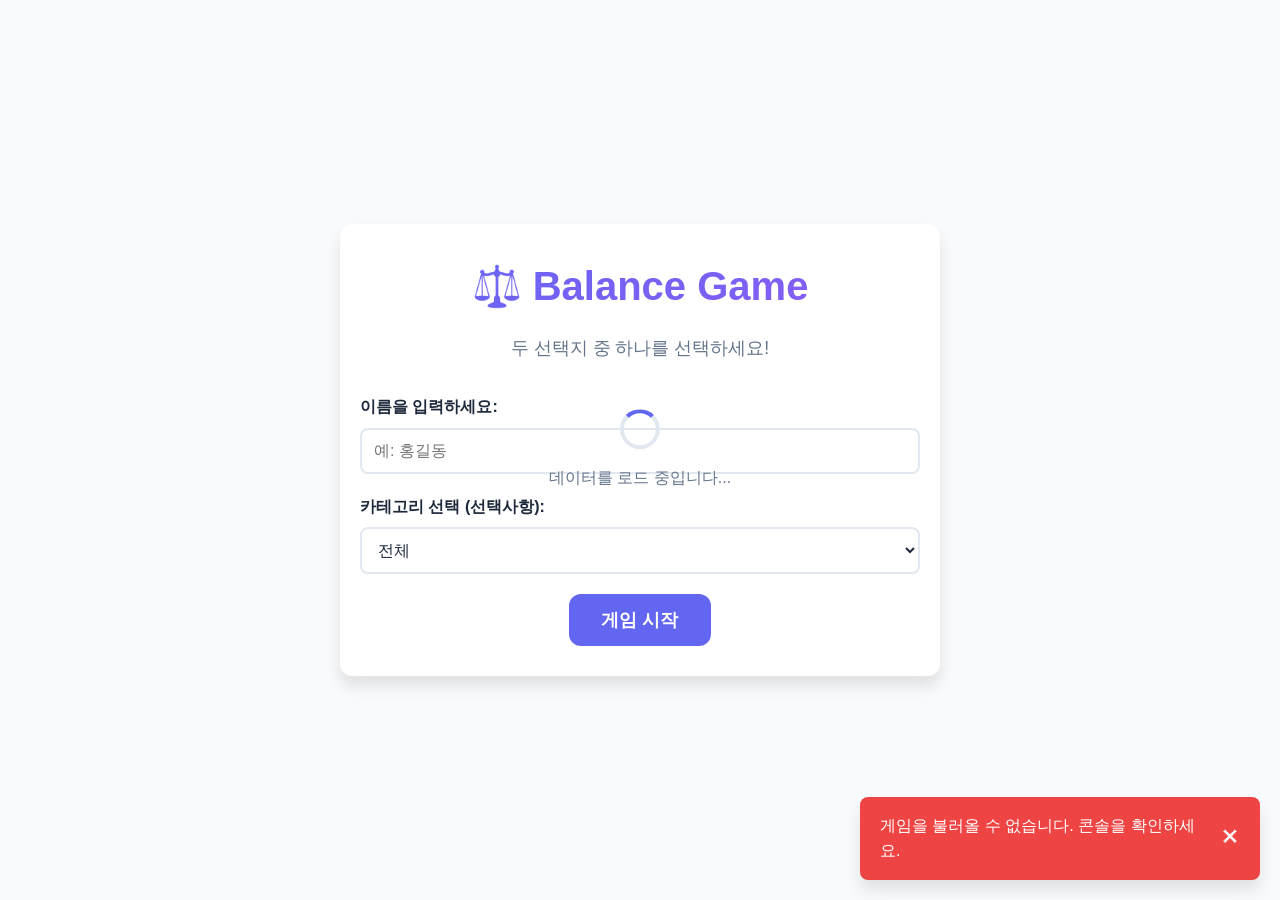
<file: index.html>
<!DOCTYPE html>
<html lang="ko">
<head>
    <meta charset="UTF-8">
    <meta name="viewport" content="width=device-width, initial-scale=1.0">
    <title>Balance Game</title>
    <link rel="stylesheet" href="style.css">
</head>
<body>
    <div class="container">
        <!-- 게임 시작 화면 -->
        <div id="startScreen" class="screen active">
            <div class="welcome-box">
                <h1>⚖️ Balance Game</h1>
                <p>두 선택지 중 하나를 선택하세요!</p>
                
                <div class="input-group">
                    <label for="userName">이름을 입력하세요:</label>
                    <input 
                        type="text" 
                        id="userName" 
                        placeholder="예: 홍길동"
                        maxlength="20"
                    >
                </div>

                <div class="filter-group">
                    <label for="categoryFilter">카테고리 선택 (선택사항):</label>
                    <select id="categoryFilter">
                        <option value="">전체</option>
                    </select>
                </div>

                <button id="startBtn" class="btn btn-primary btn-large">게임 시작</button>
            </div>
        </div>

        <!-- 게임 플레이 화면 -->
        <div id="gameScreen" class="screen">
            <div class="game-header">
                <div class="progress">
                    <div class="progress-bar" id="progressBar"></div>
                </div>
                <div class="stats">
                    <span>문제: <span id="questionCount">0</span>/<span id="totalCount">0</span></span>
                </div>
                <button id="quitBtn" class="btn btn-secondary btn-small">나가기</button>
            </div>

            <div class="game-content">
                <h2 id="questionText" class="question"></h2>

                <div class="choice-container">
                    <button id="choiceA" class="choice-btn choice-a">
                        <span class="choice-text" id="choiceAText"></span>
                    </button>

                    <div class="vs">VS</div>

                    <button id="choiceB" class="choice-btn choice-b">
                        <span class="choice-text" id="choiceBText"></span>
                    </button>
                </div>

                <div class="question-meta">
                    <span id="categoryTag" class="tag tag-category"></span>
                </div>
            </div>
        </div>

        <!-- 결과 화면 -->
        <div id="resultScreen" class="screen">
            <div class="result-box">
                <h1>🎉 게임 완료!</h1>
                
                <div class="result-summary">
                    <p><strong id="playerName"></strong>님의 선택 결과</p>
                    <div id="choicesDisplay" class="choices-display"></div>
                </div>

                <div class="button-group">
                    <button id="restartBtn" class="btn btn-primary">다시 시작</button>
                </div>
            </div>
        </div>

        <!-- 로딩 표시 -->
        <div id="loadingSpinner" class="loading-spinner">
            <div class="spinner"></div>
            <p>데이터를 로드 중입니다...</p>
        </div>

        <!-- 에러 알림 -->
        <div id="errorMessage" class="error-message">
            <span id="errorText"></span>
            <button class="close-btn" onclick="closeError()">✕</button>
        </div>
    </div>

    <!-- 스크립트 로드 순서 중요 -->
    <script src="config/config.js"></script>
    <script src="utils/sheetsAPI.js"></script>
    <script src="script.js"></script>
</body>
</html>
</file>
<file: style.css>
/* ============================================
   Global Styles
   ============================================ */

:root {
    --primary-color: #6366F1;
    --secondary-color: #64748B;
    --success-color: #10B981;
    --danger-color: #EF4444;
    --warning-color: #F59E0B;
    --background: #F8FAFC;
    --surface: #FFFFFF;
    --border: #E2E8F0;
    --text-primary: #1E293B;
    --text-secondary: #64748B;
    --shadow-sm: 0 1px 2px rgba(0, 0, 0, 0.05);
    --shadow-md: 0 4px 6px rgba(0, 0, 0, 0.1);
    --shadow-lg: 0 10px 15px rgba(0, 0, 0, 0.1);
    --radius: 12px;
    --transition: all 0.3s ease;
}

@media (prefers-color-scheme: dark) {
    :root {
        --background: #0F172A;
        --surface: #1E293B;
        --border: #334155;
        --text-primary: #F1F5F9;
        --text-secondary: #94A3B8;
    }
}

* {
    margin: 0;
    padding: 0;
    box-sizing: border-box;
}

html, body {
    width: 100%;
    height: 100%;
    font-family: -apple-system, BlinkMacSystemFont, 'Segoe UI', 'Roboto', 'Oxygen', 'Ubuntu', 'Cantarell', sans-serif;
    background-color: var(--background);
    color: var(--text-primary);
    line-height: 1.6;
}

/* ============================================
   Container & Layout
   ============================================ */

.container {
    width: 100%;
    min-height: 100vh;
    display: grid;
    place-items: center;
    padding: 8px;
}

.screen {
    grid-area: 1 / 1;
    width: 100%;
    max-width: 600px;
    opacity: 0;
    visibility: hidden;
    transform: translateY(20px);
    transition: var(--transition);
    pointer-events: none;
}

.screen.active {
    opacity: 1;
    visibility: visible;
    transform: translateY(0);
    pointer-events: auto;
}

/* ============================================
   Buttons
   ============================================ */

.btn {
    padding: 10px 20px;
    border: none;
    border-radius: var(--radius);
    font-size: 16px;
    font-weight: 600;
    cursor: pointer;
    transition: var(--transition);
    display: inline-flex;
    align-items: center;
    justify-content: center;
    gap: 8px;
    white-space: nowrap;
}

.btn:disabled {
    opacity: 0.5;
    cursor: not-allowed;
}

.btn-primary {
    background-color: var(--primary-color);
    color: white;
}

.btn-primary:hover:not(:disabled) {
    background-color: #4F46E5;
    box-shadow: var(--shadow-md);
    transform: translateY(-2px);
}

.btn-secondary {
    background-color: var(--secondary-color);
    color: white;
}

.btn-secondary:hover:not(:disabled) {
    background-color: #475569;
    box-shadow: var(--shadow-md);
}

.btn-large {
    padding: 14px 32px;
    font-size: 18px;
}

.btn-small {
    padding: 8px 16px;
    font-size: 14px;
}

/* ============================================
   Start Screen
   ============================================ */

.welcome-box {
    background: var(--surface);
    padding: 30px 20px;
    border-radius: var(--radius);
    box-shadow: var(--shadow-lg);
    text-align: center;
    width: 100%;
}

.welcome-box h1 {
    font-size: 2.5em;
    margin-bottom: 16px;
    background: linear-gradient(135deg, var(--primary-color), #8B5CF6);
    -webkit-background-clip: text;
    -webkit-text-fill-color: transparent;
    background-clip: text;
}

.welcome-box p {
    font-size: 1.1em;
    color: var(--text-secondary);
    margin-bottom: 32px;
}

.input-group,
.filter-group {
    margin-bottom: 20px;
    text-align: left;
}

.input-group label,
.filter-group label {
    display: block;
    margin-bottom: 8px;
    font-weight: 600;
    color: var(--text-primary);
}

input[type="text"],
select {
    width: 100%;
    padding: 12px;
    border: 2px solid var(--border);
    border-radius: 8px;
    font-size: 16px;
    background-color: var(--surface);
    color: var(--text-primary);
    transition: var(--transition);
}

input[type="text"]:focus,
select:focus {
    outline: none;
    border-color: var(--primary-color);
    box-shadow: 0 0 0 3px rgba(99, 102, 241, 0.1);
}

.hint {
    margin-top: 20px;
    font-size: 0.95em;
    color: var(--text-secondary);
    font-style: italic;
}

/* ============================================
   Game Screen
   ============================================ */

.game-header {
    margin-bottom: 32px;
}

.progress {
    width: 100%;
    height: 8px;
    background-color: var(--border);
    border-radius: 4px;
    overflow: hidden;
    margin-bottom: 16px;
}

.progress-bar {
    height: 100%;
    background: linear-gradient(90deg, var(--primary-color), #8B5CF6);
    width: 0%;
    transition: width 0.5s ease;
}

.stats {
    display: flex;
    justify-content: space-between;
    align-items: center;
    font-size: 0.95em;
    color: var(--text-secondary);
}

.game-content {
    background: var(--surface);
    padding: 30px 20px;
    border-radius: var(--radius);
    box-shadow: var(--shadow-lg);
    margin-bottom: 20px;
}

#questionText {
    font-size: 1.5em;
    margin-bottom: 40px;
    line-height: 1.4;
    color: var(--text-primary);
}

.choice-container {
    display: grid;
    grid-template-columns: 1fr auto 1fr;
    gap: 16px;
    align-items: center;
    margin-bottom: 32px;
}

.choice-btn {
    padding: 24px;
    background-color: var(--background);
    border: 3px solid var(--border);
    border-radius: var(--radius);
    cursor: pointer;
    transition: var(--transition);
    display: flex;
    flex-direction: column;
    gap: 12px;
    text-align: center;
    min-height: 140px;
    justify-content: center;
}

.choice-btn:hover:not(:disabled) {
    border-color: var(--primary-color);
    background-color: var(--surface);
    box-shadow: var(--shadow-md);
    transform: translateY(-4px);
}

.choice-btn.selected {
    background-color: var(--primary-color);
    border-color: var(--primary-color);
    color: white;
    box-shadow: var(--shadow-lg);
}

.choice-btn:disabled {
    opacity: 0.6;
    cursor: not-allowed;
}

/* 좌: 파스텔 파랑 / 우: 파스텔 빨강 */
.choice-a {
    background-color: #EAF2FF;
    border-color: #BBD5FB;
    color: #1E293B;
}

.choice-b {
    background-color: #FDEBEB;
    border-color: #F8C4C4;
    color: #1E293B;
}

.choice-a:hover:not(:disabled) {
    background-color: #DCE9FF;
    border-color: #7FB0F7;
}

.choice-b:hover:not(:disabled) {
    background-color: #FBDADA;
    border-color: #F29B9B;
}

.choice-a.selected {
    background-color: #3B82F6;
    border-color: #3B82F6;
    color: #FFFFFF;
}

.choice-b.selected {
    background-color: #EF4444;
    border-color: #EF4444;
    color: #FFFFFF;
}

.choice-label {
    font-size: 0.85em;
    font-weight: 700;
    opacity: 0.7;
    text-transform: uppercase;
    letter-spacing: 1px;
}

.choice-text {
    font-size: 1.1em;
    font-weight: 500;
    line-height: 1.3;
}

.vs {
    font-weight: 700;
    font-size: 1.2em;
    color: var(--text-secondary);
    padding: 8px;
}

.question-meta {
    display: flex;
    gap: 12px;
    justify-content: center;
    flex-wrap: wrap;
}

.tag {
    display: inline-block;
    padding: 6px 12px;
    border-radius: 20px;
    font-size: 0.85em;
    font-weight: 600;
}

.tag-category {
    background-color: rgba(99, 102, 241, 0.1);
    color: var(--primary-color);
}

.tag-difficulty {
    background-color: rgba(100, 116, 139, 0.1);
    color: var(--text-secondary);
}

.difficulty-쉬움 {
    background-color: rgba(16, 185, 129, 0.1);
    color: var(--success-color);
}

.difficulty-보통 {
    background-color: rgba(99, 102, 241, 0.1);
    color: var(--primary-color);
}

.difficulty-어려움 {
    background-color: rgba(239, 68, 68, 0.1);
    color: var(--danger-color);
}

/* ============================================
   Result Screen
   ============================================ */

.result-box {
    background: var(--surface);
    padding: 30px 20px;
    border-radius: var(--radius);
    box-shadow: var(--shadow-lg);
    width: 100%;
}

.result-box h1 {
    font-size: 2.2em;
    margin-bottom: 32px;
    text-align: center;
}

.result-summary {
    margin-bottom: 40px;
    text-align: center;
}

.result-summary p {
    font-size: 1.3em;
    margin-bottom: 24px;
    color: var(--text-secondary);
}

.result-summary strong {
    color: var(--primary-color);
}

.stat-grid {
    display: grid;
    grid-template-columns: repeat(auto-fit, minmax(120px, 1fr));
    gap: 16px;
    margin-bottom: 24px;
}

.stat-item {
    background-color: var(--background);
    padding: 20px;
    border-radius: 8px;
    text-align: center;
}

.stat-number {
    font-size: 2em;
    font-weight: 700;
    color: var(--primary-color);
    margin-bottom: 8px;
}

.stat-label {
    font-size: 0.9em;
    color: var(--text-secondary);
}

.chart-container {
    margin: 40px 0;
    padding: 24px;
    background-color: var(--background);
    border-radius: var(--radius);
}

.chart-container h3 {
    margin-bottom: 20px;
    color: var(--text-primary);
}

.category-stat {
    margin-bottom: 24px;
}

.category-stat h4 {
    margin-bottom: 8px;
    font-size: 1em;
    color: var(--text-primary);
}

.stat-bar {
    display: flex;
    height: 32px;
    border-radius: 8px;
    overflow: hidden;
    margin-bottom: 8px;
    background-color: var(--border);
}

.bar-segment {
    display: flex;
    align-items: center;
    justify-content: center;
    color: white;
    font-weight: 600;
    font-size: 0.85em;
    position: relative;
    min-width: 40px;
}

.bar-a {
    background-color: var(--primary-color);
}

.bar-b {
    background-color: var(--success-color);
}

.stat-text {
    font-size: 0.9em;
    color: var(--text-secondary);
}

.button-group {
    display: flex;
    gap: 12px;
    justify-content: center;
    flex-wrap: wrap;
    margin-top: 32px;
}

/* ============================================
   Loading & Error States
   ============================================ */

.loading-spinner {
    position: fixed;
    top: 50%;
    left: 50%;
    transform: translate(-50%, -50%);
    text-align: center;
    z-index: 1000;
}

.loading-spinner.hidden {
    display: none;
}

.spinner {
    border: 4px solid var(--border);
    border-top-color: var(--primary-color);
    border-radius: 50%;
    width: 40px;
    height: 40px;
    animation: spin 0.8s linear infinite;
    margin: 0 auto 16px;
}

@keyframes spin {
    to { transform: rotate(360deg); }
}

.loading-spinner p {
    color: var(--text-secondary);
}

.error-message {
    position: fixed;
    bottom: 20px;
    right: 20px;
    background-color: var(--danger-color);
    color: white;
    padding: 16px 20px;
    border-radius: 8px;
    box-shadow: var(--shadow-lg);
    display: flex;
    gap: 12px;
    align-items: center;
    opacity: 0;
    visibility: hidden;
    transition: var(--transition);
    max-width: 400px;
    z-index: 1001;
}

.error-message.show {
    opacity: 1;
    visibility: visible;
}

.close-btn {
    background: none;
    border: none;
    color: white;
    cursor: pointer;
    font-size: 1.2em;
    padding: 0;
    display: flex;
    align-items: center;
}

/* ============================================
   Responsive Design
   ============================================ */

@media (max-width: 768px) {
    .container {
        padding: 16px;
    }

    .welcome-box {
        padding: 24px;
    }

    .welcome-box h1 {
        font-size: 2em;
    }

    #questionText {
        font-size: 1.2em;
    }

    .choice-container {
        grid-template-columns: 1fr;
        gap: 12px;
    }

    .vs {
        display: none;
    }

    .choice-btn {
        min-height: 100px;
    }

    .game-content {
        padding: 24px;
    }

    .result-box {
        padding: 24px;
    }

    .result-box h1 {
        font-size: 1.8em;
    }

    .button-group {
        flex-direction: column;
    }

    .btn {
        width: 100%;
    }

    .error-message {
        right: 10px;
        left: 10px;
        max-width: none;
        bottom: 10px;
    }
}

/* ============================================
   선택 결과 스타일
   ============================================ */

.choices-display {
    display: flex;
    flex-direction: column;
    gap: 16px;
    margin: 20px 0;
    max-height: 400px;
    overflow-y: auto;
    padding: 16px;
    background-color: var(--surface);
    border: 1px solid var(--border);
    border-radius: var(--radius);
}

.choice-result {
    padding: 16px;
    background-color: var(--background);
    border-left: 4px solid var(--primary-color);
    border-radius: 8px;
}

.choice-result .question-num {
    font-size: 0.9em;
    color: var(--text-secondary);
    margin-bottom: 8px;
    font-weight: 600;
}

.choice-result .question-text {
    font-size: 1em;
    font-weight: 500;
    color: var(--text-primary);
    margin-bottom: 12px;
    line-height: 1.5;
}

.choice-result .answer-text {
    font-size: 0.95em;
    color: var(--success-color);
    font-weight: 500;
}

@media (max-width: 480px) {
    .welcome-box {
        padding: 20px;
    }

    .welcome-box h1 {
        font-size: 1.6em;
    }

    #questionText {
        font-size: 1.1em;
    }

    .stat-grid {
        grid-template-columns: 1fr;
    }

    .choice-btn {
        padding: 16px;
    }
}
</file>
